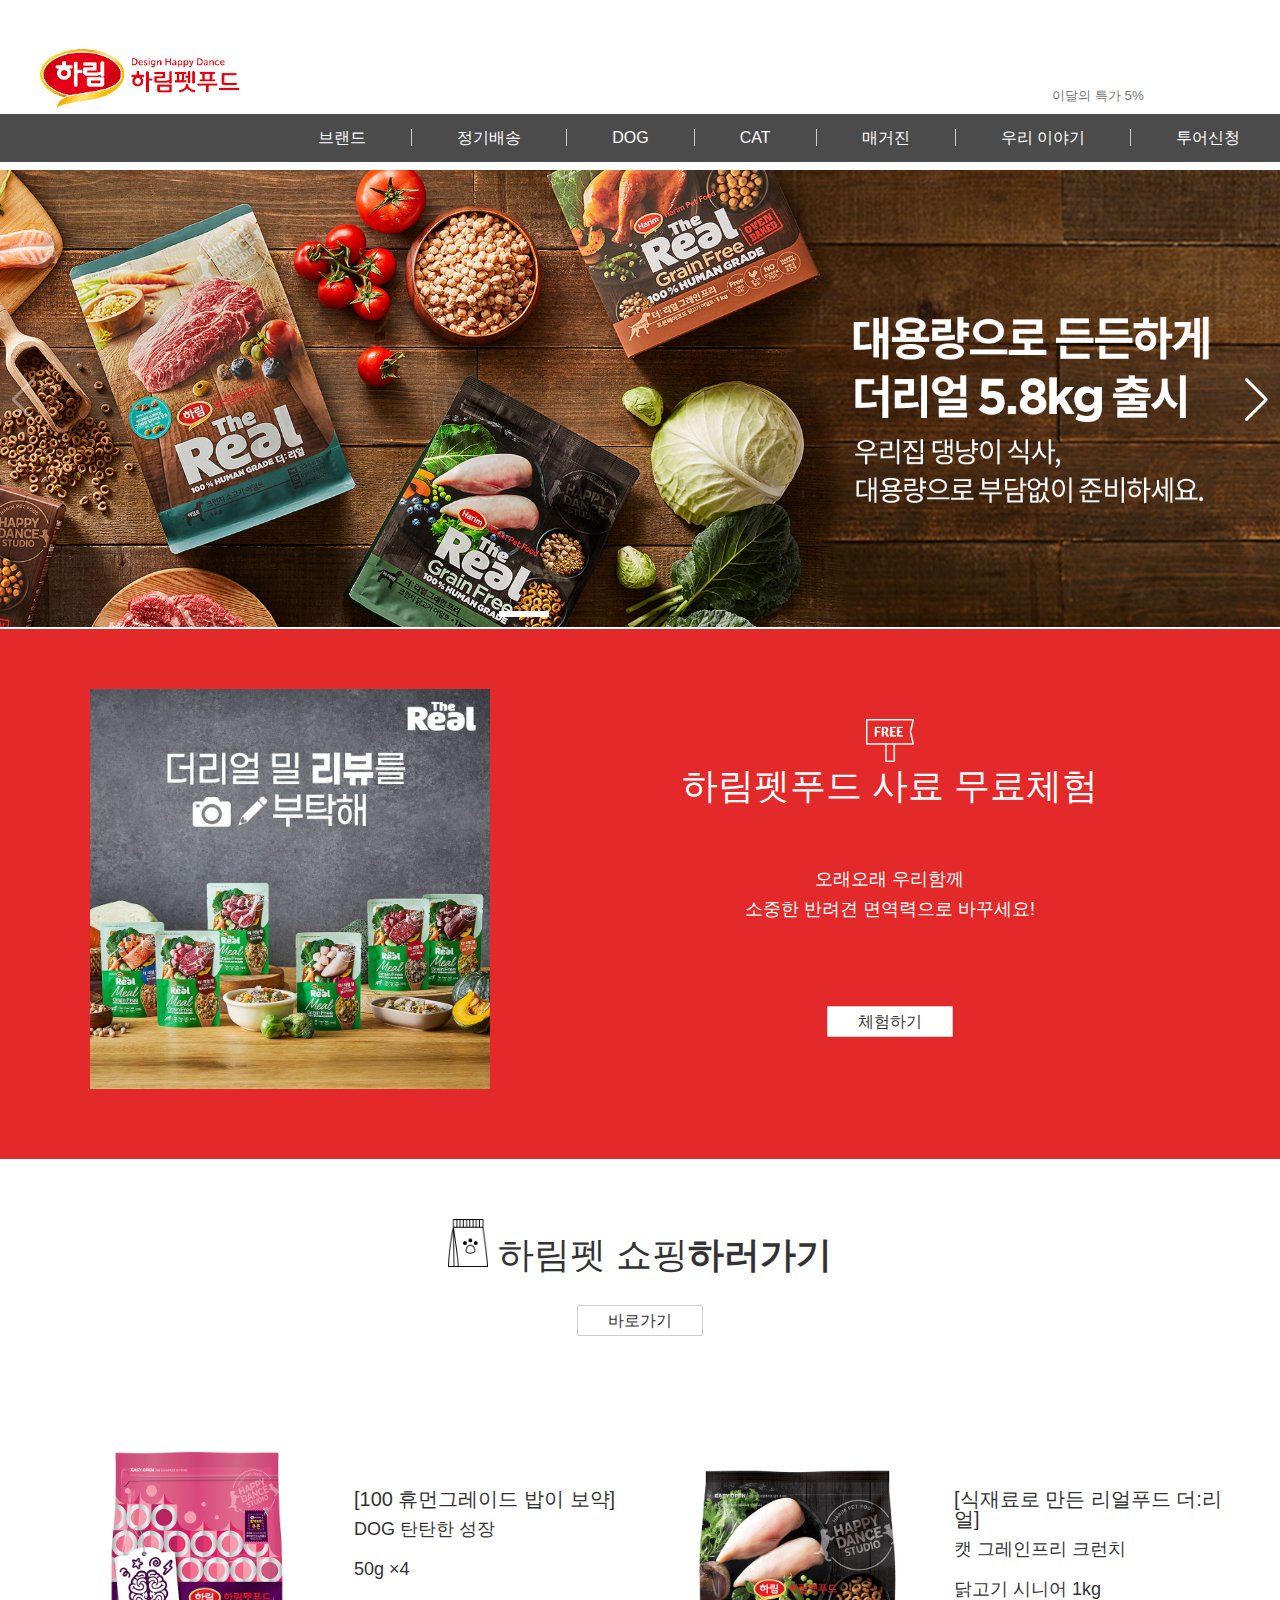
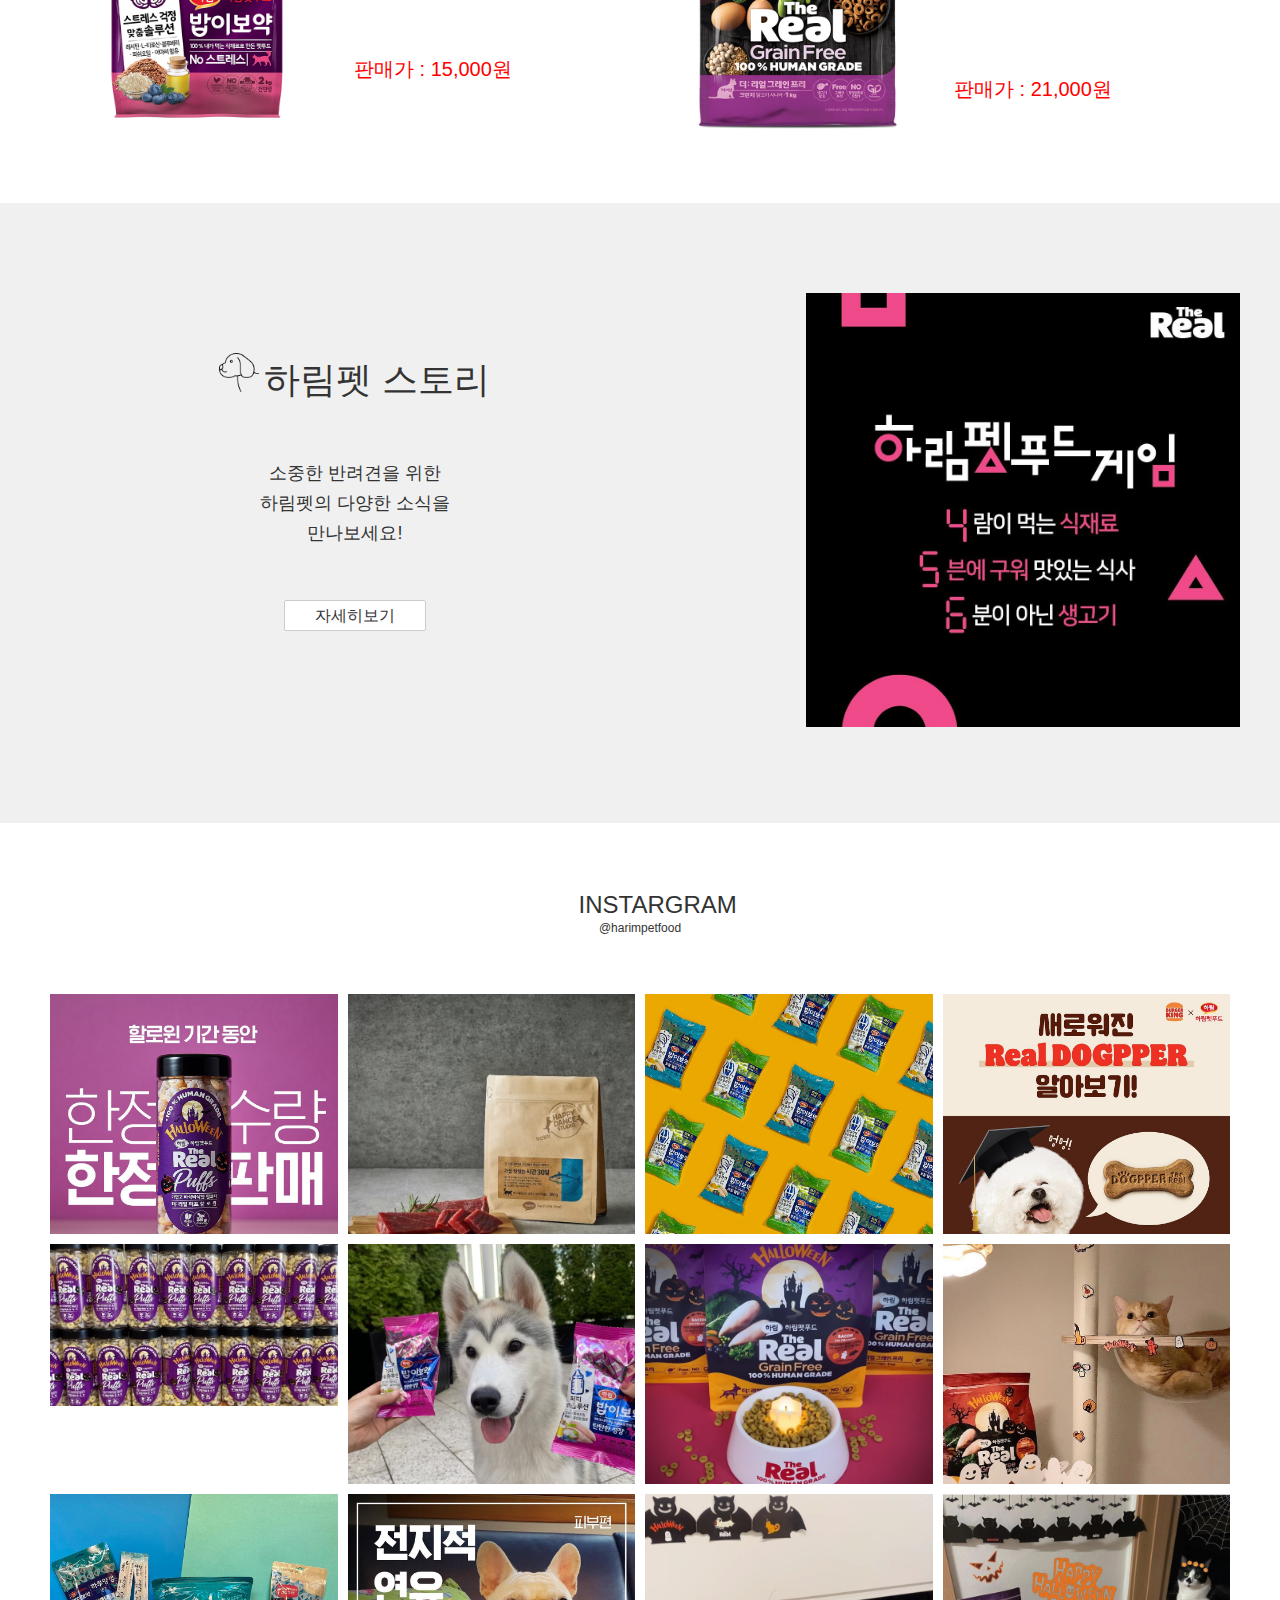
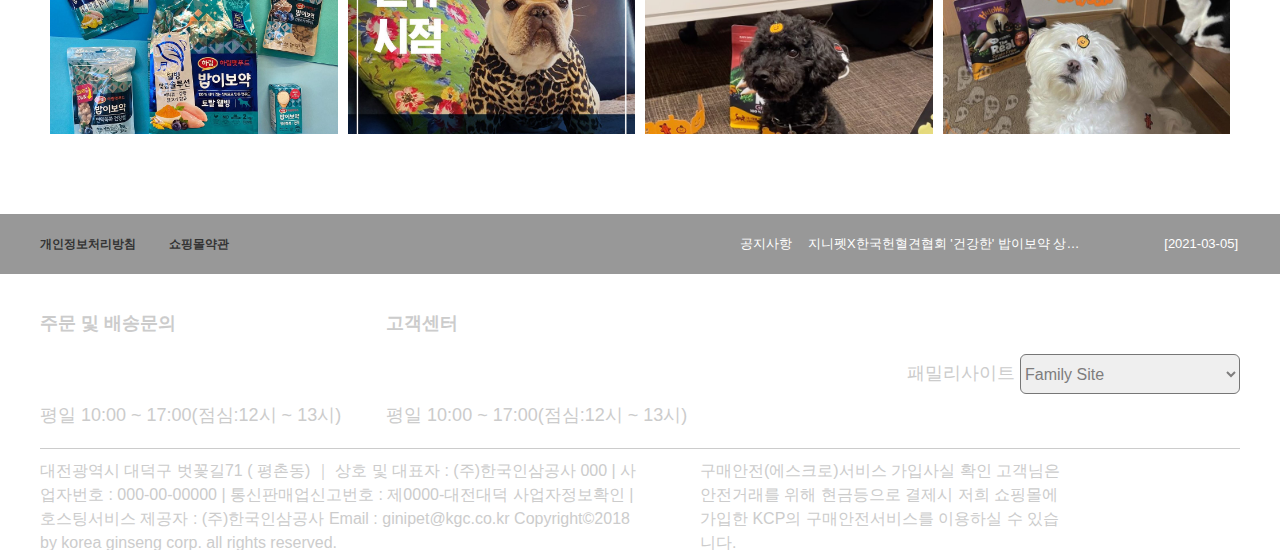
<file: index.html>
<!DOCTYPE html>
<html lang="ko">
<head>
  <meta charset="UTF-8">
  <meta http-equiv="X-UA-Compatible" content="IE=edge">
  <meta name="viewport" content="width=device-width, initial-scale=1.0">
  <title>하림펫푸드 반응형웹</title>
  <link href="./css/reset.css" rel="stylesheet" type="text/css">
  <link href="./css/base.css" rel="stylesheet" type="text/css">

  <!-- pc서식  -->
  <link href="./css/pc.css" rel="stylesheet" type="text/css">

  <!-- 태블릿 서식 -->
  <link href="./css/tablet.css" rel="stylesheet" type="text/css">

  <!-- 모바일 서식 -->
  <link href="./css/mobile.css" rel="stylesheet" type="text/css">

  <!-- 스와이퍼 슬라이드 서식 -->
  <link href="./css/swiper.css" rel="stylesheet" type="text/css">

  <link rel="stylesheet" href="https://cdnjs.cloudflare.com/ajax/libs/font-awesome/6.0.0-beta2/css/all.min.css">

  <!-- css3속성 사용시 공급업체 접두가 자동으로 붙여주는 스크립트 소스 -->
  <script src="./script/prefixfree.min.js"></script>

  <!-- 스와이퍼 슬라이드 스크립트 소스 -->
  <script src="./script/swiper.js"></script>

</head>
<body>
  <!-- 변경하기 2022.01.21 담당자 : 전창우 -->
  <input type="checkbox" id="toggle">

  <!-- 헤더영역 시작 -->
  <header>
    <div class="header_top">
      <h1>
        <a href="index.html" title="메인페이지로 바로가기">
          <img src="./images/logo2.png" alt="상단로고">
        </a>
      </h1>

       <!-- 장바구니 -->
       <i class="fas fa-shopping-cart"></i>

      <nav class="lnb">
        <ul>
          <li><a href="login.html" title="로그인">로그인</a></li>
          <li><a href="join.html" title="회원가입">회원가입</a></li>
          <li><a href="order.html" title="주문조회">주문조회</a></li>
          <li><a href="cart.html" title="장바구니">장바구니</a></li>
        </ul> 
      </nav>

      <fieldset>
        <legend>검색</legend>
        <input type="search" id="search" placeholder="이달의 특가 5%">
        <label for="search" class="fas fa-search"><span>검색버튼</span></label>
      </fieldset>
    </div>

    <label for="toggle" class="fas fa-bars"></label>

    <div class="header_bottom">
      <label for="toggle" class="fas fa-times"></label>

      <nav class="gnb">
        <ul>
          <li><a href="sub01.html" title="브랜드">브랜드</a>
            <ul class="sub">
              <li><a href="#" title="가장 맛있는 시간 30일">
                가장 맛있는<br> 시간 30일</a>
              </li>
              <li><a href="#" title="더리얼">더리얼</a></li>
              <li><a href="#" title="밥이보약">밥이보약</a></li>
            </ul>
          </li>

          <li><a href="sub02.html" title="정기배송">정기배송</a>
            <ul class="sub">
              <li><a href="#" title="DOG">DOG</a></li>
              <li><a href="#" title="CAT">CAT</a></li>
            </ul>
          </li>

          <li><a href="sub03.html" title="DOG">DOG</a>
            <ul class="sub">
              <li><a href="#" title="오늘생산배송">오늘생산배송</a></li>
              <li><a href="#" title="브랜드별">브랜드별</a></li>
              <li><a href="#" title="연령별">연령별</a></li>
              <li><a href="#" title="유형별">유형별</a></li>
              <li><a href="#" title="샘플신청">샘플신청</a></li>
              <li><a href="#" title="이벤트">이벤트</a></li>
              <li><a href="#" title="상품후기">상품후기</a></li>
            </ul>
          </li>

          <li><a href="sub04.html" title="CAT">CAT</a>
            <ul class="sub">
              <li><a href="#" title="오늘생산배송">오늘생산배송</a></li>
              <li><a href="#" title="브랜드별">브랜드별</a></li>
              <li><a href="#" title="연령별">연령별</a></li>
              <li><a href="#" title="유형별">유형별</a></li>
              <li><a href="#" title="샘플신청">샘플신청</a></li>
              <li><a href="#" title="이벤트">이벤트</a></li>
              <li><a href="#" title="상품후기">상품후기</a></li>
            </ul>
          </li>

          <li><a href="sub05.html" title="매거진">매거진</a>
            <ul class="sub">
              <li><a href="#" title="칼로리 계산기">칼로리 계산기</a></li>
              <li><a href="#" title="Food&amp;Life">Food&amp;Life</a></li>
              <li><a href="#" title="#하림펫푸드">#하림펫푸드</a></li>
              <li><a href="#" title="영양성분">영양성분</a></li>
              <li><a href="#" title="원료사전">원료사전</a></li>
              <li><a href="#" title="이벤트">이벤트</a></li>
            </ul>
          </li>

          <li><a href="sub06.html" title="우리 이야기">우리 이야기</a>
            <ul class="sub">
              <li><a href="#" title="우리이야기">우리이야기</a></li>
              <li><a href="#" title="우리의약속">우리의약속</a></li>
              <li><a href="#" title="100% 휴먼그레이드">100% 휴먼그레이드</a></li>
              <li><a href="#" title="이노베이션">이노베이션</a></li>
              <li><a href="#" title="제조시설">제조시설</a></li>
              <li><a href="#" title="반려견 동반">반려견 동반</a></li>
            </ul>
          </li>

          <li><a href="sub07.html" title="투어신청">투어신청</a></li>
        </ul>
      </nav>
    </div>

  </header>

  <!-- 콘텐츠영역 시작 -->
  <main>
    <article class="slide">
      <h2>메인슬라이드</h2>
      <div class="swiper-container main_slide">
        <div class="swiper-wrapper">
          <div class="swiper-slide"><img src="./images/main01.jpg" alt=""></div>
          <div class="swiper-slide"><img src="./images/main02.jpg" alt=""></div>
          <div class="swiper-slide"><img src="./images/main03.jpg" alt=""></div>
          <div class="swiper-slide"><img src="./images/main04.jpg" alt=""></div>
          <div class="swiper-slide"><img src="./images/main05.jpg" alt=""></div>

        </div>

        <div class="swiper-pagination"></div>
        <div class="swiper-button-next"></div>
        <div class="swiper-button-prev"></div>
      </div>
    </article>

    <div class="free_ex">
      <article>
        <img src="./images/sns21.jpg" alt="더리얼 밀 리뷰를 부탁해">
        <div class="free_ex_right">
          <h2><img src="./images/gold_icon_7.png" alt="free_icon"><br>
            하림펫푸드 <span class="title_bold">사료 무료체험</span>
          </h2>
          <p>오래오래 우리함께 <br> 소중한 반려견 면역력으로 바꾸세요!</p>
          <a href="#" title="체험하기" class="button">체험하기</a>
        </div>
      </article>
    </div>

    <article class="shop_box">
      <h2>
        <img src="./images/order_step_icon_4.png" alt="">
        <span class="title_bold">하림펫 쇼핑</span>하러가기
      </h2>
      <p class="p_center"><a href="#" title="" class="button">바로가기</a></p>

      <!-- 상품목록 -->
      <ul class="product">
        <li>
          <img src="./images/product05.jpg" alt="밥이보약">
          <div class="info">
            <h3>[100 휴먼그레이드 밥이 보약]</h3>
            <p>DOG 탄탄한 성장</p>
            <P>50g &#x00d7;4</P>
            <span class="price">판매가 : 15,000원</span>
          </div>
        </li>

        <li>
          <img src="./images/product03.jpg" alt="밥이보약">
          <div class="info">
            <h3>[식재료로 만든 리얼푸드 더:리얼]</h3>
            <p>캣 그레인프리 크런치</p>
            <P>닭고기 시니어 1kg</P>
            <span class="price">판매가 : 21,000원</span>
          </div>
        </li>
      </ul>

    </article>

    <div class="story">
      <article>
        <div class="story_left">
          <h2><img src="./images/order_step_icon_1.png" alt="free_icon"><span class="title_bold">하림펫 스토리</span>
          </h2>
          <p>소중한 반려견을 위한 <br>하림펫의 다양한 소식을 <br>만나보세요!</p>
          <a href="#" title="자세히보기" class="button">자세히보기</a>
        </div>
        <img src="./images/sns13.jpg" alt="펫푸드게임">
      </article>
    </div>

    <!-- 인스타그램 -->
    <article class="instar">
      <h2><i class="fab fa-instagram"></i>
        INSTARGRAM
        <span class="name">@harimpetfood</span>
      </h2>
      <ul>
        <li><img src="./images/sns01.jpg" alt=""></li>
        <li><img src="./images/sns11.jpg" alt=""></li>
        <li><img src="./images/sns14.jpg" alt=""></li>
        <li><img src="./images/sns17.jpg" alt=""></li>
        <li><img src="./images/sns18.jpg" alt=""></li>
        <li><img src="./images/sns19.jpg" alt=""></li>
        <li><img src="./images/sns20.jpg" alt=""></li>
        <li><img src="./images/sns23.jpg" alt=""></li>
        <li><img src="./images/sns24.jpg" alt=""></li>
        <li><img src="./images/sns25.jpg" alt=""></li>
        <li><img src="./images/sns02.jpg" alt=""></li>
        <li><img src="./images/sns26.jpg" alt=""></li>
      </ul>
    </article>
  </main>

  <!-- 푸터영역 시작 -->
  <footer>
    <div class="f_top">
      <nav class="f_nav">
        <ul class="f_lnb">
          <li><a href="#" title="개인정보처리방침">개인정보처리방침</a></li>
          <li><a href="#" title="쇼핑몰약관">쇼핑몰약관</a></li>
        </ul>
        <dl>
          <dt>공지사항</dt>
          <dd><a href="#" title="지니펫X한국헌혈견협회 '건강한' 밥이보약 상품출시">지니펫X한국헌혈견협회 '건강한' 밥이보약 상품출시</a><span>[2021-03-05]</span></dd>
        </dl>
      </nav>
    </div>
    
    <div class="f_info">
      <dl>
        <dt>푸터영역 정보</dt>
        <dd>
          <h3>주문 및 배송문의</h3>
          <p class="number">02-2189-6543</p>
          <p>평일 10:00 ~ 17:00(점심:12시 ~ 13시)</p>
        </dd>
        <dd>
          <h3>고객센터</h3>
          <p class="number">080-250-2304</p>
          <p>평일 10:00 ~ 17:00(점심:12시 ~ 13시)</p>
        </dd>
        <dd class="sns">
          <a href="#" title="인스타" class="fab fa-instagram"><span>인스타그램</span></a>
          <a href="#" title="트위터" class="fab fa-twitter"><span>트위터</span></a>
          <a href="#" title="페이스북" class="fab fa-facebook-f"><span>페이스북</span></a>
        </dd>
        <dd class="siteurl">
          <label for="family">패밀리사이트</label>
          <select onchange="siteUrl(this)" id="family">
            <option value="">Family Site</option>
            <option value="http://www.naver.com">site1</option>
            <option value="http://www.daum.net">site2</option>
            <option value="http://www.daum.net">site3</option>
            <option value="http://www.daum.net">site4</option>
          </select>
        </dd>
      </dl>
    </div>
    <address>
      <p class="a_info">대전광역시 대덕구 벗꽃길71 ( 평촌동) &#65372; 상호 및 대표자 : (주)한국인삼공사
        000 &#124;
        사업자번호 : 000-00-00000 &#124;
        통신판매업신고번호 : 제0000-대전대덕
        사업자정보확인 &#124;
        호스팅서비스 제공자 : (주)한국인삼공사
        Email : ginipet@kgc.co.kr
        Copyright&copy;2018 by korea ginseng corp. all rights reserved.</p>
      <p class="a_pay">구매안전(에스크로)서비스 가입사실 확인
        고객님은 안전거래를 위해 현금등으로 결제시
        저희 쇼핑몰에 가입한 KCP의 구매안전서비스를
        이용하실 수 있습니다.</p>
    </address>

  </footer>

  <script>
    var swiper = new Swiper(".main_slide", {
        autoplay: {
          delay: 4000,
          disableOnInteraction: false,
        },
        navigation: {
          nextEl: ".swiper-button-next",
          prevEl: ".swiper-button-prev",
        },
        pagination: {
          el: ".swiper-pagination",
        },
      });
      
      function siteUrl(a){    //사용자가 select태그에서 option을 선택하면 값을 전달받는다.
      if(a.value!='none'){ //만약에 사용자가 선택목록을 선택하였을 때문 아래 내용을 실행한다.
        window.open(a.value, '_self'); //사이트 연결을 실행한다.
        a.value='none'; //값을 초기화한다.
      }else{            // 그렇지 않으면
        return;         //실행하지 않는다.
      }
    }
  </script>


    <script>
      var swiper = new Swiper(".mySwiper", {
        slidesPerView: 1,
        spaceBetween: 10,
        pagination: {
          el: ".swiper-pagination",
          clickable: true,
        },
        breakpoints: {
          1200: {
            slidesPerView: 1,
            spaceBetween: 10,
          },
          768: {
            slidesPerView: 2,
            spaceBetween: 20,
          },
          480: {
            slidesPerView: 3,
            spaceBetween: 40,
          },
          0: {
            slidesPerView: 4,
            spaceBetween: 50,
          },
        },
      });

  </script>
</body>
</html>
</file>
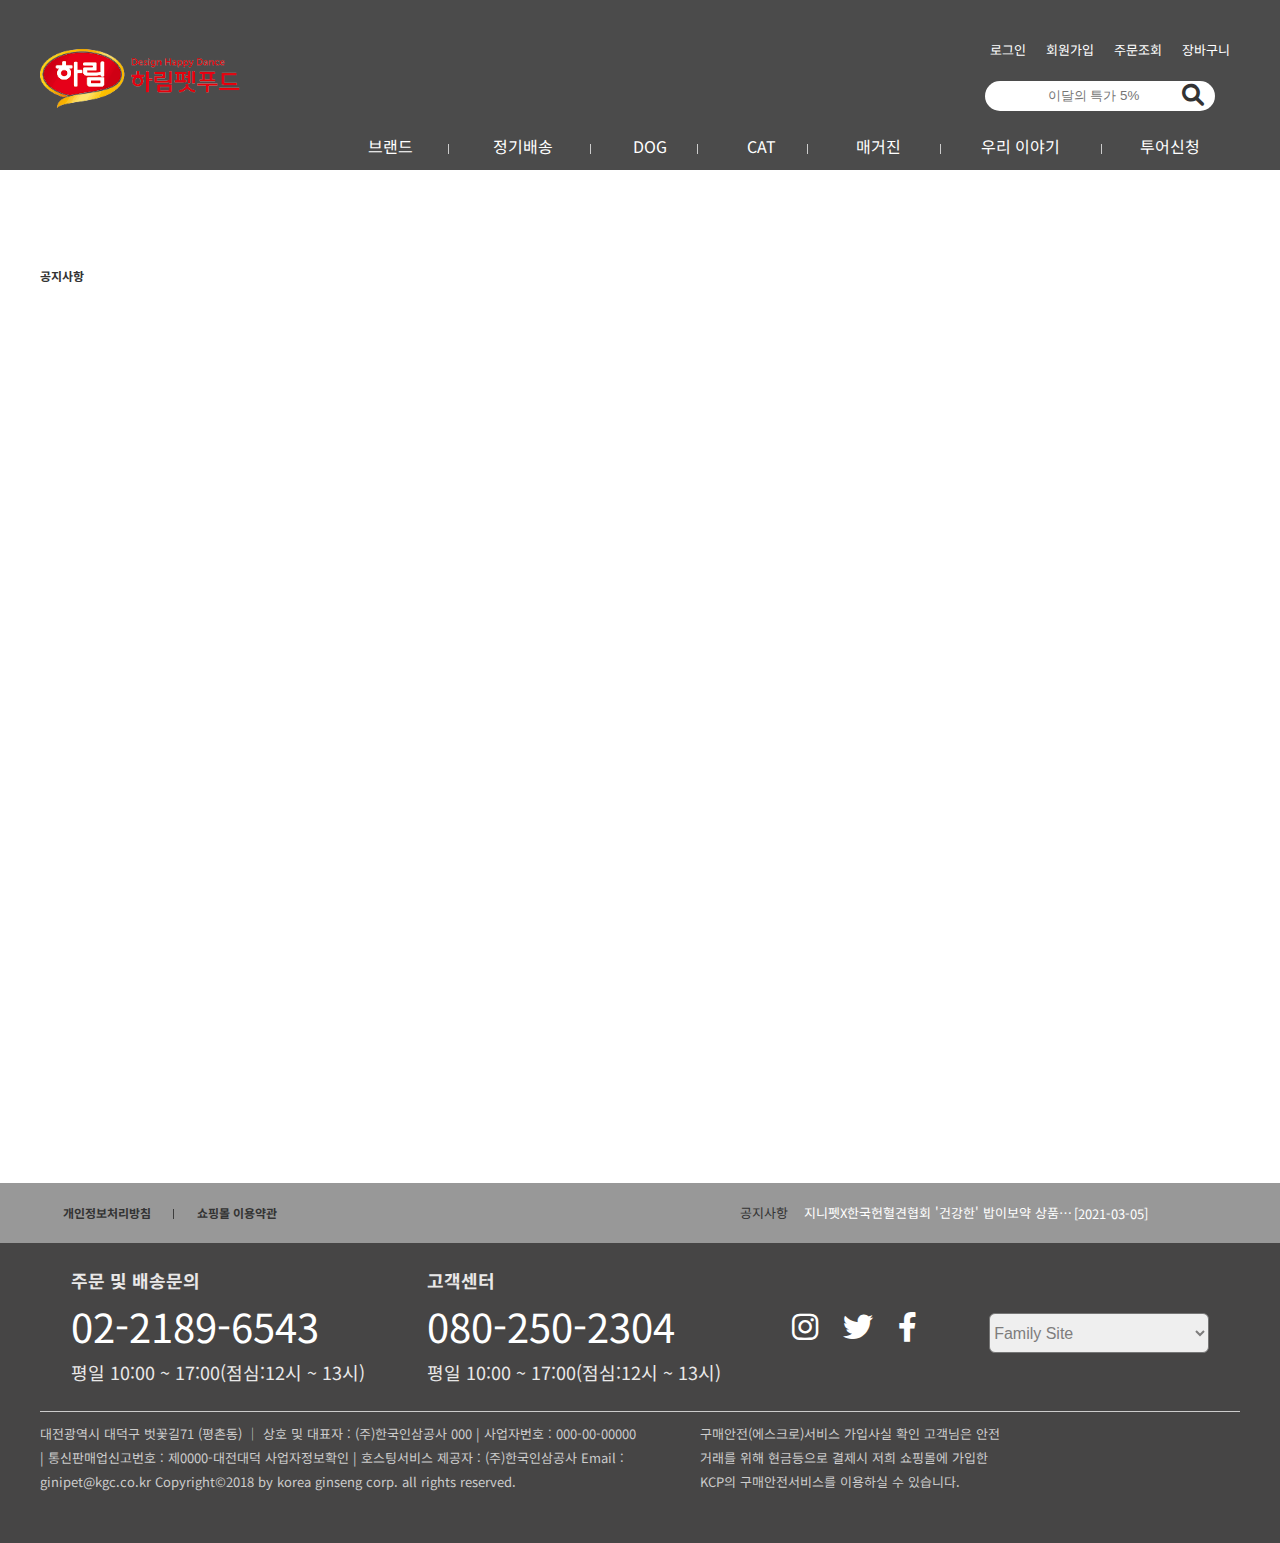
<file: notice.html>
<!DOCTYPE html>
<html lang="ko">
<head>
  <meta charset="UTF-8">
  <meta http-equiv="X-UA-Compatible" content="IE=edge">
  <meta name="viewport" content="width=device-width, initial-scale=1.0">
  <title>하림펫푸드 - 반응형웹(공지사항)</title>
  <!-- 초기화 -->
  <link href="./css/reset.css" rel="stylesheet" type="text/css">
  <!-- 공통서식 -->
  <link href="./css/base.css" rel="stylesheet" type="text/css">
  <!-- 레이아웃 -->
  <link href="./css/pc_layout.css" rel="stylesheet" type="text/css">
  <style>
    section{
      width:1200px;margin:0px auto;
      padding:100px 0px;
    }
    iframe{
      width:100%;height:800px;
      border:none;      
    }
  </style>
  <!-- 아이콘폰트 주소 -->
  <link rel="stylesheet" href="https://cdnjs.cloudflare.com/ajax/libs/font-awesome/6.0.0-beta2/css/all.min.css">

  <!-- 공급업체 접두사 자동으로 작성해주는 스크립트  -->
  <script src="./script/prefixfree.min.js"></script>
</head>
<body>

  <!-- 상단 헤더영역 시작 -->
  <header>
    <div class="header_top">
      <h1>
        <a href="index.html" title="메인페이지로 바로가기">
          <img src="./images/logo2.png" alt="상단로고">
        </a>
      </h1>

      <!-- 오른쪽 상단 lnb메뉴 -->
      <nav class="lnb">
        <ul>
          <li><a href="login.html" title="로그인">로그인</a></li>
          <li><a href="join.html" title="회원가입">회원가입</a></li>
          <li><a href="order.html" title="주문조회">주문조회</a></li>
          <li><a href="cart.html" title="장바구니">장바구니</a></li>
        </ul> 
      </nav>

      <!-- 검색폼 -->
      <fieldset>
        <legend>검색</legend>
        <input type="search" id="search" placeholder="이달의 특가 5%" maxlength="50">
        <label for="search" class="fas fa-search"><span>검색버튼</span></label>
      </fieldset>      
    </div>

    <!-- 헤더영역 아래콘텐츠(메인 내비게이션) -->
    <div class="header_bottom">
      <nav class="gnb">
        <ul>
          <li><a href="a.html" title="브랜드">브랜드</a>
            <ul class="sub">
              <li><a href="a.html" title="가장 맛있는">가장 맛있는<br> 시간 30일</a></li>
              <li><a href="sub.html" title="더리얼">더리얼</a></li>
              <li><a href="sub.html" title="밥이보약">밥이보약</a></li>
            </ul>
          </li>
          <li><a href="a.html" title="정기배송">정기배송</a>
            <ul class="sub">
              <li><a href="a.html" title="DOG">DOG</a></li>
              <li><a href="sub.html" title="CAT">CAT</a></li>
            </ul>
          </li>
          <li><a href="a.html" title="dog">dog</a>
            <ul class="sub">
              <li><a href="a.html" title="오늘생산배송">오늘생산배송</a></li>
              <li><a href="sub.html" title="브랜드별">브랜드별</a></li>
              <li><a href="sub.html" title="연령별">연령별</a></li>
              <li><a href="sub.html" title="유형별">유형별</a></li>
              <li><a href="sub.html" title="샘플신청">샘플신청</a></li>
              <li><a href="sub.html" title="이벤트">이벤트</a></li>
              <li><a href="sub.html" title="상품후기">상품후기</a></li>
            </ul>
          </li>
          <li><a href="a.html" title="cat">cat</a>
            <ul class="sub">
              <li><a href="a.html" title="오늘생산배송">오늘생산배송</a></li>
              <li><a href="sub.html" title="브랜드별">브랜드별</a></li>
              <li><a href="sub.html" title="연령별">연령별</a></li>
              <li><a href="sub.html" title="유형별">유형별</a></li>
              <li><a href="sub.html" title="샘플신청">샘플신청</a></li>
              <li><a href="sub.html" title="이벤트">이벤트</a></li>
              <li><a href="sub.html" title="상품후기">상품후기</a></li>
            </ul>
          </li>
          <li><a href="a.html" title="매거진">매거진</a>
            <ul class="sub">
              <li><a href="a.html" title="칼로리 계산기">칼로리 계산기</a></li>
              <li><a href="sub.html" title="Food&amp;Life">Food&amp;Life</a></li>
              <li><a href="sub.html" title="#하림펫푸드">#하림펫푸드</a></li>
              <li><a href="sub.html" title="영양성분">영양성분</a></li>
              <li><a href="sub.html" title="원료사전">원료사전</a></li>
              <li><a href="sub.html" title="이벤트">이벤트</a></li>
            </ul>
          </li>
          <li><a href="a.html" title="우리 이야기">우리 이야기</a>
            <ul class="sub">
              <li><a href="a.html" title="우리이야기">우리이야기</a></li>
              <li><a href="sub.html" title="우리의약속">우리의약속</a></li>
              <li><a href="sub.html" title="100% 휴먼그레이드">100% 휴먼그레이드</a></li>
              <li><a href="sub.html" title="이노베이션">이노베이션</a></li>
              <li><a href="sub.html" title="제조시설">제조시설</a></li>
              <li><a href="sub.html" title="반려견 동반">반려견 동반</a></li>
            </ul>
          </li>
          <li><a href="a.html" title="투어신청">투어신청</a></li>
        </ul>
      </nav>
    </div>
  </header>

  <!-- 메인콘텐츠 영역 시작 -->
  <main>
    <section>
      <h2>공지사항</h2>
      <iframe src="http://design2010.dothome.co.kr/bbs/bbs/board.php?bo_table=notice01"></iframe>
    </section>
  </main>

  <!-- 푸터영역 시작 -->
  <footer>
    <div class="f_top">
      <nav class="f_nav">
        <ul class="f_lnb">
          <li><a href="b.html" title="개인정보처리방침">개인정보처리방침</a></li>
          <li><a href="e.html" title="쇼핑몰 이용약관">쇼핑몰 이용약관</a></li>
        </ul>

        <dl>
          <dt><a href="notice.html" title="공지사항 페이지로 이동하기">공지사항</a></dt>
          <dd><a href="http://design2010.dothome.co.kr/bbs/bbs/board.php?bo_table=notice01&wr_id=16" title="지니펫X한국헌혈견협회 '건강한' 밥이보약 상품출시">지니펫X한국헌혈견협회 '건강한' 밥이보약 상품출시</a><span>[2021-03-05]</span></dd>
        </dl>
      </nav>
    </div>

    <!-- 푸터정보영역  -->
    <div class="f_info">
      <dl>
        <dt>푸터영역 정보</dt>
        <dd>
          <h3>주문 및 배송문의</h3>
          <p class="number">02-2189-6543</p>
          <p>평일 10:00 ~ 17:00(점심:12시 ~ 13시)</p>
        </dd>
        <dd>
          <h3>고객센터</h3>
          <p class="number">080-250-2304</p>
          <p>평일 10:00 ~ 17:00(점심:12시 ~ 13시)</p>
        </dd>
        <dd class="sns">
          <a href="i.html" title="인스타" class="fab fa-instagram"><span>인스타그램</span></a>
          <a href="t.html" title="트위터" class="fab fa-twitter"><span>트위터</span></a>
          <a href="f.html" title="페이스북" class="fab fa-facebook-f"><span>페이스북</span></a>
        </dd>
        <dd class="siteurl">
          <label for="family">패밀리사이트</label>
          <select onchange="siteUrl(this)" id="family">
            <option value="">Family Site</option>
            <option value="http://www.naver.com">site1</option>
            <option value="http://www.daum.net">site2</option>
            <option value="http://www.daum.net">site3</option>
            <option value="http://www.daum.net">site4</option>
          </select>
        </dd>
      </dl>
    </div>
    
    <address>
      <p class="a_info">대전광역시 대덕구 벗꽃길71 (평촌동) &#65372; 상호 및 대표자 : (주)한국인삼공사 000 &#124; 사업자번호 : 000-00-00000 &#124; 통신판매업신고번호 : 제0000-대전대덕
        사업자정보확인 &#124; 호스팅서비스 제공자 : (주)한국인삼공사 Email : ginipet@kgc.co.kr
        Copyright&copy;2018 by korea ginseng corp. all rights reserved.</p>
      <p class="a_pay">구매안전(에스크로)서비스 가입사실 확인 고객님은 안전거래를 위해 현금등으로 결제시 저희 쇼핑몰에 가입한 KCP의 구매안전서비스를 이용하실 수 있습니다.</p>
    </address>
  </footer>

</body>
</html>
</file>
<file: css/base.css>
@charset "utf-8";

/* 웹폰트를 사용하여 글꼴 설정한다. */
@import url('https://fonts.googleapis.com/css2?family=Noto+Sans+KR:wght@300;400;500&display=swap');

body{
  background:#fff;
  font-family:"Noto Sans KR",Arial, sans-serif;
  font-size:12px;
  color:#333;
}

a{
  color:#333;
  text-decoration:none;
}


/* 체크박스, 전체메뉴 아이콘, 카트 아이콘, 닫기버튼 숨기기 */
input#toggle, label.fa-bars, i.fa-shopping-cart, i.fa-times, label.fa-times{
  display:none;
}
</file>
<file: css/pc.css>
@charset "utf-8";

/* pc서식 */
header{
  height:170px;
}
.header_top{
  width:1200px;
  margin:0px auto;
  position:relative;
}
.header_top h1{
  position:relative;
  top:40px;
  width:200px;
}
.header_top h1 img{width:100%;}

.lnb{
  position:relative;
  top: -35px;
}
.lnb > ul{
  display:flex;
  justify-content:flex-end;
}
.lnb > ul > li{
  margin:0px 10px;
}
.lnb > ul > li > a{
  color:#fff;
  font-size:13px;
}
.lnb > ul > li > a:hover{
  text-decoration:underline;
  /* font-weight:bold; */
}

fieldset{
  position:absolute;
  right:0px;top:80px;
  border:none;
}
fieldset > legend{display:none;}
#search{
  width:230px;
  height:30px;
  border-radius:26px;
  text-align:center;
  border:none;
}
fieldset > label{
  transform:translate(-36px, 4px);
  /* position:absolute;
  left:-36px;top:4px; */
  font-size:22px;
}
fieldset > label > span{display:none;}

/* gnb서식 */
.header_bottom{
  width:100%;
  height:48px;
  background-color:rgba(255,255,255,0.97);
  position:absolute;
  top:114px;
  overflow:hidden;
  transition:0.5s;
  z-index:1000;
}

/* pc해상도영역에서만 마우스 오버 설정하기 */
@media screen and (min-width:1025px) {
  .header_bottom:hover{
    height:400px;
  }
}


.gnb{
  background-color:#4b4b4b;
  height:48px;
}
.gnb > ul{
  width:1200px;
  margin:0px auto;
  display:flex;
  justify-content:flex-end;
}
.gnb > ul > li{
  line-height:48px;
  
}
.gnb > ul > li > a{
  font-size:16px;
  font-weight:400;
  color:#fff;
  border-right:1px solid #ccc;
  padding:0px 45px;
}
.gnb > ul > li > a:hover{
  text-decoration:underline;
}
.gnb > ul > li:last-child > a{
  border:none;
  padding-right:0px;
}

/* 서브메뉴 서식 */
.sub{text-align:center;}
.sub a{font-size:14px;}
.sub a:hover{font-weight:bold;}

/* 메인서식 */
main{
  clear:both;
  overflow:hidden;
}

.slide{}
.slide > h2{display:none;}
.slide img{width:100%;}

.free_ex{
  width:100%;
  height:530px;
  background-color:#E32929;
}
.free_ex > article{
  width:1200px;height:530px;
  margin:0px auto;
}

.free_ex > article > img{
  width:400px;
  float:left;
  padding:60px 50px 0px 50px;
}

.free_ex_right{
  text-align:center;
  padding-top:60px;
}
.free_ex_right h2{
  font-size:36px;
  color:#fff;
  font-weight: 200;
  padding-top:30px;
}
.free_ex_right h2 img{
  width:48px;
}
.title_bold{
  font-weight:500;
}
.free_ex_right p{
  color:#fff;
  font-size:18px;
  line-height:30px;
  padding:60px 0px 90px 0px;
}
.button{
  font-size:16px;
  background-color:#fff;
  padding:6px 30px;
  border-radius:2px;
  transition:0.5s;
  border:1px solid #ccc;
}
.button:hover{
  background-color:#000;
  color:#fff;
}

.p_center{
  text-align:center;
}

/* 하림펫 쇼핑박스 */
.shop_box{
  clear:left;
  padding:60px 0px;
  width:1200px;
  margin:0px auto;
}

.shop_box > h2{
 font-size:36px;
 text-align:center;
 padding-bottom:40px;
}
.shop_box > h2 img{
  width:40px;
}

.product{
  padding-top:100px;
  display:flex;
  justify-content:space-around;
}
.product > li{
  width:50%;
}
.product img{
  width:314px;
  float:left;
}

.info{
  padding-top:60px;
  font-size:18px;
}
.info > h3{
  font-weight:500;
  font-size:20px;
}
.info > p{
  line-height:40px;
}
.info > .price{
  display:inline-block;
  padding-top:70px;
  font-weight:500;
  font-size:20px;
  color:#f00;
}

/* 하림펫 스토리 */
.story{
  width:100%;
  height:620px;
  background-color:rgb(240, 240, 240);
  padding:90px 0px;
  box-sizing: border-box;
}
.story article{
  width:1200px;
  margin:0px auto;
}
.story article > img{
  height:434px;
  float:right;
}
.story_left{
  width:630px;
  float:left;
  text-align:center;
}
.story_left > h2{
  padding-top:60px;
  color:#333;
  font-size:36px;
}
.story_left > h2 img{
  width:40px;
  padding-right:5px;
}
.story_left > p{
  font-size:18px;
  padding:60px 0px;
  line-height:30px;
}

/* 인스타그램 */
.instar{
  clear:both;
  width:1200px;
  margin:70px auto;
}

.instar > h2{
  text-align:center;
  font-size:24px;
  font-weight:400;
  margin-bottom:50px;
}
.instar > h2 i.fab{padding-right:10px}
.instar ul{
  display:grid;
  padding:10px;
  grid-gap:10px;
  grid-template-columns:repeat(4, 1fr);
  grid-template-rows:repeat(3, 240px);
}
.instar ul li{overflow:hidden;}
.instar ul img{
  width:100%;
  object-fit:cover;
  transition:0.5s;
}
.instar ul img:hover{
  transform:scale(1.2);
  opacity:0.7;
}
.instar .name{
  font-size:12px;
  display:block;
  padding-top:5px;
}

/* footer서식 */
footer{
  clear:both;
  overflow:hidden;
  /* height:340px; */
}

.f_top{
  background-color:#989898;
  height:60px;
}
.f_nav, .f_info, address{
  width:1200px;
  margin:0px auto;
}

.f_lnb{
  width:400px;
  float:left;
  /* display:flex; */
  /* display:grid; */
}
.f_lnb > li{
  /* float:left; */
  display:inline;
  /* display:inline-block; */
  margin-right:30px;
}
.f_lnb > li > a{
  line-height:60px;
  font-weight:bold;
}
.f_lnb > li > a:hover{
  text-decoration:underline;
}
.f_nav dl{
  width:500px;
  float:right;
  display:flex;
  line-height:60px;
  font-size:13px;
  color:#ffffff;
} 
.f_nav dt{margin-right:16px;}
.f_nav dd{
  width:430px;
}
.f_nav dd span{float:right;}
.f_nav dd a{
  width:276px;
  display:inline-block;
  overflow:hidden;
  white-space:nowrap; /* 다음줄로 넘기지 않음.*/
  text-overflow:ellipsis; /* 생략기호 나오게 함. */
  color:#fff;
}

.f_info{clear:both;}
.f_info > dl{
  display:flex;
  justify-content: space-between;
}
.f_info > dl > dt{
  display:none;
}
.f_info > dl > dd{
  font-size:18px;
  color:#ccc;
  line-height:46px;
}
.f_info > dl .number{
  font-size:50px;
  font-weight:400;
  color:#fff;
}
.sns, .siteurl{
  transform:translateY(50px);
}
.sns a{
  color:#fff;
  font-size:30px;
  padding:0px 10px;
}
.sns span{display:none;}
.siteurl select{
  height:40px;
  width:220px;
  border-radius:6px;
  font-size:16px;
  color:#7e7d7d;
}

/* 푸터 주소영역 서식 */
address{
  border-top:1px solid #ccc;
  padding-top:10px;
  margin-top:10px;
  font-size:16px;
  color:#ccc;
  line-height:24px;
}
address > .a_info{
  float:left;
  width:600px;
  margin-right:60px;
}

address > .a_pay{
  float:left;
  width:30%;
}
</file>
<file: css/tablet.css>
@charset "utf-8";

@media screen and (min-width:1024px) and (max-width:1199px){

}

@media screen and (min-width:768px) and (max-width:1024px) {
 
  header{}
  header h1{
    position:relative;
    left:1%;
    top:30px !important;
  }
  
  .header_top, .header_bottom, .gnb > ul, .free_ex > article, .shop_box, .story article, .instar, .f_nav, .f_info, address{
    width:100%;
  }

  .gnb > ul{
    justify-content: center;
  }
  .gnb > ul > li > a{
    padding:0px 22px;
  }
  .sub{
    position:absolute;
  }
  label[for=toggle]{
    display:block;
    position:absolute;
    top:114px;z-index:10000;
  }
  i.fa-shopping-cart{display:none;}
  


  /* 사료무료체험 */
  @media screen and (min-width:767px) and (max-width:800px) {
    .free_ex{
      height:440px;
    }
    .free_ex > article > img {
      width:320px !important;
      padding:60px 20px 0px 20px;
    }
    .free_ex_right{
      text-align:center;
      padding-top:20px;
    }
    .product{
      flex-direction: column;
    }
    .product > li{
      width:80%;
    }
  }

  .product img{
    width:280px;
  }

  .story{
    height:540px;
  }
  .story_left > h2{
    padding-top:40px;
  }
  .story article > img{
    height:300px;
    padding:30px 30px 0px 0px;
  }
  .story_left{
    width:55%;
  }

  /* 인스타그램 */
  .instar ul{
    grid-template-columns:repeat(3, 1fr);
  }

  .instar ul li:nth-child(10), .instar ul li:nth-child(11), .instar ul li:nth-child(12){
    display:none;
  }

  /* 푸터영역 */
  .f_lnb{width:36%;padding-left:1.2%;}
  .f_nav dl{width:60%;}
  .f_nav dt{
    margin:0px;
    padding-right:20px;
  }
  .f_nav dd{width:380px;}
  .f_info{
    position:relative;
    padding:0px 1%;
  }
  .f_info > dl .number{
    font-size:2.3rem;
  }
  .sns{
    position:absolute;
    width:300px;
    top:50px;right:-140px;
  }
  .siteurl select{
    transform:translateX(-10px);
  }

  address > .a_info{
    width:100%;
    margin-right:0px;
    padding:1%;
    clear:left;
    box-sizing: border-box;
  } 
  address > .a_pay{
    clear:right;
    width:100%;
    padding:1%;
    box-sizing: border-box;
  }
}
</file>
<file: css/mobile.css>
@charset "utf-8";

/* 모바일 해상도일 때 적용되는 서식 */
@media screen and (max-width:767px) {

  label.fa-bars, i.fa-shopping-cart, label.fa-times{ display:block; }

/* 1200px크기를 100%로 변경한다. */
.header_top, .gnb > ul, .free_ex article, .shop, .shop_slide, .story article, .instar, .f_navi, .f_info, address{
  width:100%;
}

header{
  height:60px;
  position:relative;
}
.header_top >h1{
  position:static; /*본래성격으로 돌아옴.*/
  text-align:center;
  width:130px;
  margin:0px auto;
  padding-top:5px;
}
.header_top > h1 img{width:100%;}

/* 전체메뉴 아이콘 서식 */
label.fa-bars, i.fa-shopping-cart{
  color:rgb(252, 252, 252);
  font-size:1.6rem;
  position:absolute;
  top:20px;
}
label.fa-bars{
  left:20px;
}
/* 장바구니 아이콘 서식 */
i.fa-shopping-cart{
  right:20px;
}

/* 내비게이션 서식 */
/* lnb서식 */
.lnb{
  width:100%;left:-100%; /*쑤니, 동물병원, 스타벅스 */
  position:fixed;top:540px;
  z-index:1000;
  transition:0.5s;
}
.lnb > ul{  
  flex-wrap: wrap;
  justify-content:center;
}
.lnb > ul > li{
  width:44%;
  margin:0px 2px 4px 2px;
  background:rgb(94, 94, 94);
  text-align:center;
}
.lnb > ul > li > a{
  display:block;
  line-height:40px;
}
.lnb > ul > li > a:hover{text-decoration:none;}
.header_bottom{background:none;}

/* 닫기버튼 서식 */
label.fa-times{
  color:#fff;
  position:fixed;
  left:-100%;top:30px;
  font-size:2.3rem;
  padding:10px;
  z-index: 100;
  transition:0.5s;
}
.gnb{
  position:fixed;
  width:100%;height:100%;
  top:0px;left:-100%;
  transition:0.5s;
  padding:120px 4% 0px 4%;
  background:rgba(0,0,0,.8);
  box-sizing:border-box;
}
.gnb > ul{
  flex-direction: column;
}
.gnb > ul > li{
  border-bottom:1px solid #ccc;
  text-align:left;
  padding:0px 2%;
}
.gnb > ul > li > a::after{display:none;}
.sub{display:none;}

/* 검색창 서식 */
.header_top > fieldset{
  position:fixed;
  z-index:1000;
  width:100%;
  left:-100%; /*쑤니, 동물병원, 스타벅스 */
  transition:0.5s;
}

/* 전체메뉴를 클릭시 체크박스에 체크가 되면 .gnb,  fieldset, i.fa-times, .lnb 의 위치가 left:0%되게하기 */
#toggle:checked + header .header_top > .lnb{left:0%;}
#toggle:checked + header .header_top > fieldset{left:25%;}
#toggle:checked + header .header_bottom > label.fa-times{left:90%;}
#toggle:checked + header .header_bottom > .gnb{left:0%;}

/* 메인콘텐츠서식  */
main .slide img{
  height:400px;
  object-fit:cover;/*이미지 크기 비율을 높이기준으로 맞춤 (가로가 짤림)*/
}
.free_ex article > h2 + img{
  max-width:320px;
  float:none;
  padding-left:2.1%;
}

/* 하림펫푸드 사료 무료체험 */
.free_ex{
  text-align:center;
  height:730px;
}
#free_img{transform:translateY(320px);}
.free_ex_right{
  transform:translateY(-390px);
}
.free_ex_right > h2{
  padding-top:14px;
  font-size:2rem;
}
.free_ex_right p{
  padding-bottom:50px;
  font-size:1.2rem;
}

/* 하림펫 쇼핑하러 가기 서식 */
.shop{padding:30px 0px 120px 0px;}
.shop > h2{font-size:2rem;}
.shop > h2 img{width:34px;}
.p_center{margin-bottom:70px;}
.shop_slide ul{padding:0px;}
.swiper-slide > ul > li{
  text-align:center;
}
.shop_slide .swiper-slide img{
  float:none;
  width:220px;
}

/* 상품상세정보 서식 */
.info{
  font-size:0.9rem;
  transform:none;
}
.info> h3{font-size:1rem;}
.info > p {line-height:180%;}
.info > .price{
  padding-top:20px;
  font-size:1rem;
}

/* 하림펫 스토리 서식 */
.story{
  text-align:center;
  padding-bottom:130px;
  /* height:620px; */
}
.story article h2{
  font-size:2rem;
  padding-top:60px;
  padding-bottom:40px;
}
.story_left{
  width:100%;
  float:none;
  text-align:center;
}
.story .s_img{
  float:none;
  padding:70px 0px 0px 0px;
}
.story img{
  max-width:320px;
  padding-left:2.1%;
}
.story_left p{
  font-size:1rem;
  line-height:180%;
  padding-bottom:50px;
}

/* 인스타그램 갤러리 */
  .instar{
    padding:60px 0px 30px 0px;
  }
  .instar > h2{
    font-size:1.8rem;
  }
  .id_name{
    font-size:1rem;
  }
  .gallery{
    width:100%;
    grid-template-columns: repeat(2, auto);
    grid-template-rows:repeat(3, 170px);
  }
  .gallery li:not([class=m]){
    display:none;
  }

  /* 푸터서식 */
  footer{ height:650px; }
  .f_nav, .f_info, address{
    width:100%;
  }
  .f_top{
    height:100px;
  }
  .f_lnb{width:50%;margin:0px auto;}
  .f_lnb > li > a{color:#fff;}
  .f_lnb > li:first-child a::after{display:none; }

  /* width: calc(100% - 80px); */
  .f_nav dl{
    float:none;
    width:80%;
    display:inline-block;
    transform:translateY(-8px);
    line-height:170%;
    font-size:0.75rem;
    margin-left:12%;
  }
  .f_nav dd a{width:70%;}
  .f_nav dd span{position:relative;top:-5px;}
  .sns, .siteurl{
    width:100%;
    transform:translateY(20px);
  }

  /* 푸터정보서식 */
  .f_info{
    padding-top:10px;
    height:280px;
  }
  .f_info dl{
    flex-wrap:wrap;
  }
  .f_info dd{
    width:64%;
    font-size:0.95rem;
    line-height:190%;
  }
  .f_info dd h3{font-weight:normal;}
  .number{
    font-size:1.4rem;
    font-weight:400;
  }
  .sns a{font-size:1.6rem;}
  address{
    padding:0px 4%;
    box-sizing: border-box;
  }
  footer address > .a_info{
    width:100%;
    float:none;
    margin-right:0px;
  }
  .a_info a{color:#fff;}
  footer address > .a_pay{
    float:none;
    width:100%;
    padding-top:18px;
  }


}
</file>
<file: css/pc_layout.css>
@charset "utf-8";

/* 상단헤더서식 */
header{
  height:170px;
  background:#4B4B4B;
}
.header_top{
  width:1200px;
  margin:0px auto;
  position:relative;
}
.header_top > h1{
  position:relative;
  top:40px;
  width:200px;
}
.header_top > h1 img{width:100%;}

.lnb{
  transform:translateY(-35px);
}
.lnb > ul{
  display:flex;
  justify-content: flex-end;
}
.lnb > ul > li{
  margin:0px 10px;
}
.lnb > ul > li > a{
  color:#fff;
  font-size:13px;
}
.lnb > ul > li > a:hover{
  text-decoration:underline;
}
/* 검색폼 서식 */
.header_top > fieldset{
  position:absolute;
  right:0px;top:80px;
  border:none;
}
fieldset > legend{display:none;}
fieldset #search{
  width:230px;height:30px;
  border-radius:26px;
  text-align:center;
  border:none;
}
label.fa-search{
  font-size:22px;
  transform:translate(-36px, 4px);
}
.fa-search span{display:none;}

/* 헤더 bottom서식 */
.header_bottom{
  width:100%;
  height:48px;
  background-color:rgba(255,255,255,0.9);
  position:absolute;
  top:122px;
  z-index:100; /* 메인슬라이드보다 위로 올라오게 */
  overflow:hidden; /* 해당하는 영역을 벗어난 콘텐츠는 숨긴다. = 서브메뉴 숨겨진다.*/
  transition:0.5s;
}
.header_bottom:hover{
  height:480px;
}
/* 메인메뉴 서식 */
.gnb{
  background:#4B4B4B;
  height:48px;
}
.gnb > ul{
  width:1200px;
  margin:0px auto;
  display:flex;
  justify-content:flex-end;
}
.gnb > ul > li{
  line-height:48px;
  /* margin-right:10px; */
  text-align:center;
  position:relative; /* 서브메뉴의 기준 */
  padding:0px 40px;
}
.gnb > ul > li > a{
  color:#fff;
  font-size:16px;
  font-weight:400;
  text-transform:uppercase;
  /* border-right:1px solid #ccc; */
}
.gnb > ul > li > a::after{
  width:1px;height:10px;
  background:#ccc;
  content:"";
  display:block;
  position:relative;top:-28px;
}
.gnb > ul > li:first-child > a::after{left:80px;}
.gnb > ul > li:nth-child(2) > a::after{left:97px;}
.gnb > ul > li:nth-child(3) > a::after{left:64px;}
.gnb > ul > li:nth-child(4) > a::after{left:60px;}
.gnb > ul > li:nth-child(5) > a::after{left:84px;}
.gnb > ul > li:nth-child(6) > a::after{left:120px;}
.gnb > ul > li:last-child > a::after{display:none;}

.gnb > ul > li > a:hover{}

/* 서브메뉴서식  */
.sub{
  position:absolute;
  width:100%;
  left:0px;
}
.sub > li{}
.sub > li > a{
  font-size:14px;
}
.sub > li > a:hover{
  text-decoration:underline;
}


/* 메인서식 */
main{}
.slide{}
.slide > h2{display:none;}
.slide img{width:100%;}

/* 하림펫푸드 사료 무료체험 */
.free_ex{
  width:100%;
  height:530px;
  background:#E32929;
}

.free_ex article{
  height:500px;
  padding:15px 0px;
  width:1200px;
  margin:0px auto;
}
.free_ex article > h2{
  display:none;
}

.free_ex article > h2 + img{
  float:left;
  width:430px;
  padding: 30px 0px 0px 120px;
}
.free_ex_right{
  text-align:center;
  padding-top:60px;
}
.free_ex_right > h2{
  font-size:36px;
  color:#fff;
  font-weight:200;
  padding-top:30px;
  padding-bottom:16px;
}
.free_ex_right p{
  color:#fff;
  font-size:18px;
  line-height:30px;
  padding-bottom:90px;
}
.free_ex_right img{padding-bottom:10px;}

.button{
  font-size:16px;
  background:#fff;
  padding:6px 30px;
  border:1px solid #ccc;
  transition:0.5s;
}
.button:hover{
  color:#fff;
  background:#333;
}

/* 하림펫 사료 쇼핑서식 */
.shop{
  width:1200px;
  margin:0px auto;
  padding:60px 0px;
  overflow:hidden;
}

.shop > h2{
  font-size:36px;
  text-align:center;
  padding:20px 0px 60px 0px;
  font-weight:200;
}
.shop > h2 img{
  width:40px;
  padding-right:10px;
  transform:translateY(8px);
}
.p_center{
  text-align:center;
  margin-bottom:130px;
}

/* 스와이퍼 슬라이드 - 상품목록 */
.shop_slide{
  width:1200px;
  position:relative; /* 부모 - 콘트롤버튼의 기준 */
}
.shop_slide .swiper-slide{
  height:400px;
}
.shop_slide .swiper-slide img{
  width:300px;
  float:left;
}
.swiper-slide > ul{
  /* width:100%; */
  padding:0px 30px;
  box-sizing:border-box; /* 가로 100보다 초과되지 않게 */
  display:flex;
}
.swiper-slide > ul > li{
  width:50%;
}

/* 상품상세정보 서식 */
.info{
  padding-top:40px;
  font-size:18px;
  transform:translateX(20px);
}
.info> h3{
  font-weight:500;
  font-size:18px;
}
.info > p {line-height:40px;}
.info > .price{
  padding-top:50px;
  font-weight:500;
  font-size:18px;
  color:#f00;
  display:inline-block;
  /* position:relative;top:70px; */
}
.info p:last-of-type{
  padding:30px 0px 0px 0px;
}

/* 스토리 서식 */
.story{
  background:#f0f0f0;
  height:620px;
}
.story article{
  width:1200px;height:590px;
  padding:15px 0px;
  margin:0px auto;
}
.story article h2{
  font-size:36px;
  color:#333;
  font-weight:200;
  padding-top:120px;
  padding-bottom:60px;
}
.story article h2 img{
  width:40px;
  padding-right:10px;
}
.story .s_img{
  float:right;
  width:430px;
  padding: 70px 120px 0px 0px;
}
.story_left{
  width:650px;
  float:left;
  text-align:center;
}
.story_left p{
  font-size:18px;
  line-height:30px;
  padding-bottom:90px;
}

/* 인스타그램 갤러리 */
.instar{
  width:1200px;
  margin:0px auto;
  padding:90px 0px 50px 0px;
}
.instar > h2{
  text-align:center;
  text-transform:uppercase;
  font-size:30px;
  font-weight:200;
  margin-bottom:40px;
}
.instar > h2 > img{
  transform: translateY(9px);
  padding-right:10px;
}
.id_name{
  text-transform:lowercase;
  font-size:18px;
  display:block;
  padding:10px 0px;
}

/* 그리드 레이아웃 */
.gallery{
  width:1000px;
  margin:0px auto;
  display:grid;
  padding:10px;
  grid-gap:10px;
  box-sizing: border-box;
  grid-template-columns: repeat(4, auto);
  grid-template-rows:repeat(3, 200px);
}
.gallery > li{overflow:hidden;}
.gallery > li img{
  width:100%;
  object-fit:cover;/* 비율에 맞춰 이미지 표시함 */
  transition:0.3s;
}
.gallery > li img:hover{
  opacity:0.7;
  transform:scale(1.1);
}

/* 푸터서식 */
footer{
  background:#464545;
  height:360px;
}
.f_top{
  background:#989898;
  height:60px;
}
.f_nav, .f_info, address{
  width:1200px;
  margin:0px auto;
}
.f_lnb{
  display:flex;
  width:260px;
  justify-content: space-around;
}
.f_lnb > li{
  position:relative;
}
.f_lnb > li > a{
  line-height:60px;
  font-weight:bold;
}
.f_lnb > li > a:hover{
  text-decoration:underline;
}
.f_lnb > li:first-child a::after{
  content:"";
  display:block;
  width:1px;
  height:10px;
  background:rgb(61, 61, 61);
  position:absolute;
  top:26px;left:110px;
}

.f_nav dl{
  width:500px;
  float:right;
  /* position:absolute;
  right:0px; */
  display:flex;
  transform:translateY(-37px);
  font-size:13px;
  color:#fff;
}
.f_nav dt{margin-right:16px;}
.f_nav dd a{
  width:270px;
  display:inline-block;
  overflow:hidden; /*영역을 벗어난 글자 숨기기 */
  text-overflow: ellipsis;/* 생략기호 나오게 하기 */
  white-space:nowrap; /* 다음줄로 넘기지 않기 */
  color:#fff;
}

/* 푸터정보 서식 */
.f_info{
  clear:right;
  height:144px;
}
.f_info dl{
  display:flex; /* 자식요소인 dd를 가로방향으로 배치한다. */
  justify-content:space-around; /* 좌, 우간격을 알아서 비율로 배정하여 넒힘. */
}
.f_info dt{display:none;}
.f_info dd{
  font-size:18px;
  color:rgb(233, 232, 232);
  line-height:46px;
}
.number{
  font-size:40px;
  font-weight:400;
  color:#fff;
}
.sns a{
  color:#fff;
  font-size:30px;
  padding:0px 10px;
}
.sns span, .siteurl label{display:none;}
.sns, .siteurl{
  transform:translateY(50px);
}

/* 패밀리 사이트이동하기 서식 */
.siteurl select{
  height:40px;  width:220px;
  border-radius:6px;
  font-size:16px;
  color:#7e7d7d;
}

/* 푸터 주소영역 서식 */
footer address{
  border-top:1px solid #ccc;
  padding-top:10px;
  margin-top:10px;
  font-size:13px;
  color:#ccc;
  line-height:24px;
}
footer address > .a_info{
  float:left;width:600px;
  margin-right:60px;
}
footer address > .a_pay{
  float:left;width:300px;
}
</file>
